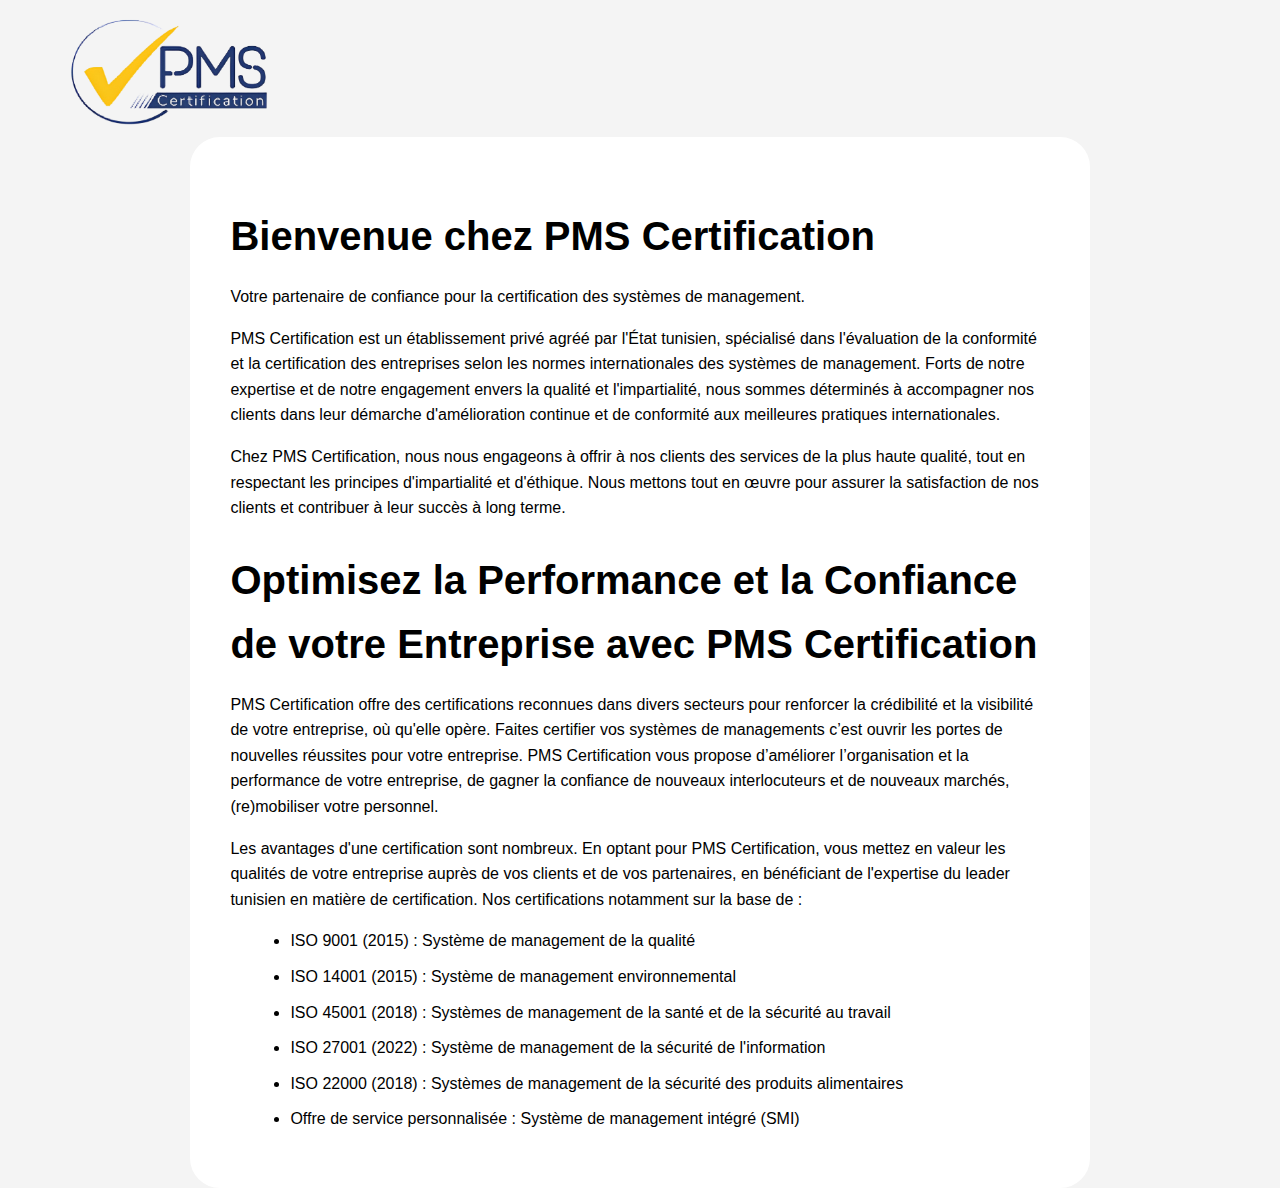
<file: CoursierPlus-main/acceuil.html>
<!DOCTYPE html>
<html lang="en">
<head>
    <meta charset="UTF-8">
    <meta name="viewport" content="width=device-width, initial-scale=1.0">
    <title>PMS:Qui somme nous </title>
    <style>
        body {
            font-family: Arial, sans-serif;
            line-height: 1.6;
            margin: 0;
            padding: 0;
            background-color: #f4f4f4;
        }
        
        .container {
            background: #ffffff;
            border-radius: 30px;
            border: 2px solid #ffffff;
            max-width: 64%;
            margin: 0 auto;
            padding: 3%;
        }
        
        .section {
            padding: 20px 0;
        }
        
        .section__title {
            text-align: center;
            font-size: 2.5em;
            margin-bottom: 20px;
        }
        
        .services__content {
            background: white;
            padding: 20px;
            border-radius: 8px;
            box-shadow: 0 0 10px rgba(0, 0, 0, 0.1);
        }
        .about-section h1 {
            font-size: 2.5em;
            margin-bottom: 10px;
        }
        
        .services__content h3 {
            margin-top: 20px;
            font-size: 1.5em;
            color: #333;
        }
        
        .services__content p {
            margin: 10px 0;
            color: #000000;
            text-align: justify;
        }
        .imgiso{
            margin-left: 5%;
            padding: auto;
            width: 17%;
        } .about-section ul {
            list-style-type: disc;
            margin-left: 20px;
        }

        .about-section ul li {
            margin-bottom: 10px;
            font-size: 1em;
            color: #000000;
        }

        
    </style>
</head>
<body>
    
    <img class="imgiso"   src="assets/img/ppback.png" alt="">
    <section class="about-section">
        <div class="container">
            
            <h1>Bienvenue chez PMS Certification</h1>
            <p>Votre partenaire de confiance pour la certification des systèmes de management.</p>
            <p>PMS Certification est un établissement privé agréé par l'État tunisien, spécialisé dans l'évaluation
                de la conformité et la certification des entreprises selon les normes
                internationales des systèmes de management. Forts de notre expertise et de notre engagement envers
                la qualité et l'impartialité, nous sommes déterminés à accompagner nos clients dans leur démarche
                d'amélioration continue et de conformité aux meilleures pratiques internationales.</p>
            <p>Chez PMS Certification, nous nous engageons à offrir à nos clients des services de la plus haute
                qualité, tout en respectant les principes d'impartialité et d'éthique. Nous mettons tout en œuvre
                pour assurer la satisfaction de nos clients et contribuer à leur succès à long terme.</p>
            <h1>Optimisez la Performance et la Confiance de votre Entreprise avec PMS Certification</h1>
            <p>PMS Certification offre des certifications reconnues dans divers secteurs pour renforcer la
                crédibilité et la visibilité de votre entreprise, où qu'elle opère. Faites certifier vos systèmes de
                managements c’est ouvrir les portes de nouvelles réussites pour votre entreprise. PMS Certification
                vous propose d’améliorer l’organisation et la performance de votre entreprise, de gagner la
                confiance de nouveaux interlocuteurs et de nouveaux marchés, (re)mobiliser votre personnel.</p>
            <p>Les avantages d'une certification sont nombreux. En optant pour PMS Certification, vous mettez en
                valeur les qualités de votre entreprise auprès de vos clients et de vos partenaires, en bénéficiant
                de l'expertise du leader tunisien en matière de certification. Nos certifications notamment sur la
                base de :</p>
            <ul>
                <li>ISO 9001 (2015) : Système de management de la qualité</li>
                <li>ISO 14001 (2015) : Système de management environnemental</li>
                <li>ISO 45001 (2018) : Systèmes de management de la santé et de la sécurité au travail</li>
                <li>ISO 27001 (2022) : Système de management de la sécurité de l'information</li>
                <li>ISO 22000 (2018) : Systèmes de management de la sécurité des produits alimentaires</li>
                <li>Offre de service personnalisée : Système de management intégré (SMI)</li>
            </ul>
        </div>
    </section>
</body>
</html>
</file>
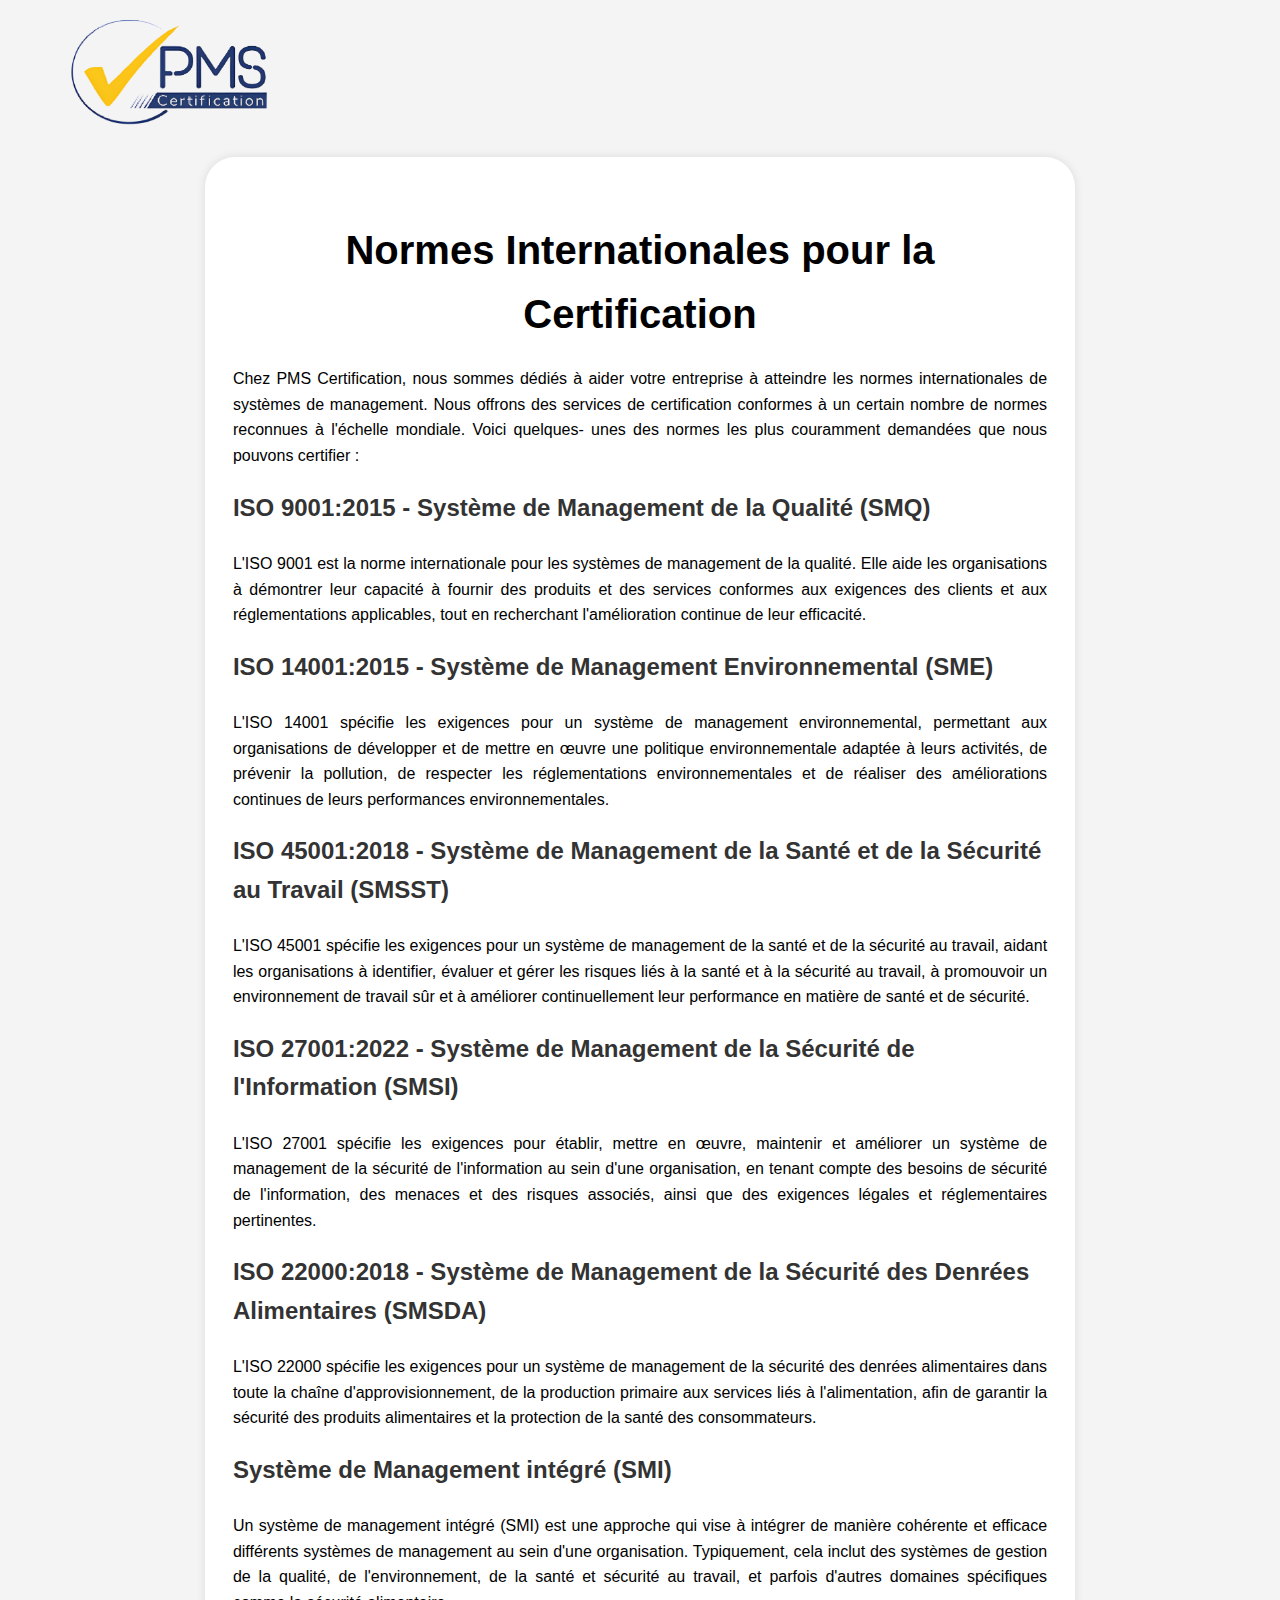
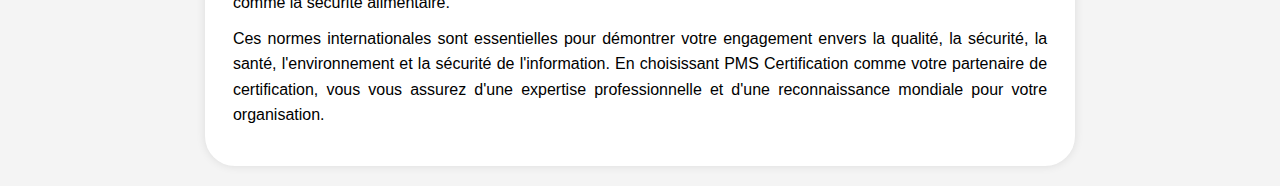
<file: CoursierPlus-main/Norme.html>
<!DOCTYPE html>
<html lang="en">
<head>
    <meta charset="UTF-8">
    <meta name="viewport" content="width=device-width, initial-scale=1.0">
    <link rel="icon" href="assets/img/pp.png">
    <title>PMS:Norme internationales pour la certification</title>
    <style>
        body {
            font-family: Arial, sans-serif;
            line-height: 1.6;
            margin: 0;
            padding: 0;
            background-color: #f4f4f4;
        }
        
        .container {
            max-width: 68%;
            margin: 0 auto;
            padding: 20px;
        }
        
        .section {
            padding: 20px 0;
        }
        
        .section__title {
            text-align: center;
            font-size: 2.5em;
            margin-bottom: 20px;
        }
        
        .services__content {
            border: 2px solid #ffffff;
            background: white;
            padding: 3%;
            border-radius: 30px;
            box-shadow: 0 0 10px rgba(0, 0, 0, 0.1);
        
        }
        
        .services__content h3 {
            margin-top: 20px;
            font-size: 1.5em;
            color: #333;
        }
        
        .services__content p {
            margin: 10px 0;
            color: #000000;
            text-align: justify;
        }
        .imgiso{
            margin-left: 5%;
            padding: auto;
            width: 17%;
        }
        
    </style>
</head>
<body>
    
    <img class="imgiso"   src="assets/img/ppback.png" alt="">
    <section class="services section container">
        
        <div class="services__content">
            <h2 class="section__title">Normes Internationales pour la Certification</h2>
            <p>Chez PMS Certification, nous sommes dédiés à aider votre entreprise à atteindre les normes
            internationales de systèmes de management. Nous offrons des services de certification
            conformes à un certain nombre de normes reconnues à l'échelle mondiale. Voici quelques-
            unes des normes les plus couramment demandées que nous pouvons certifier :</p>

            <h3>ISO 9001:2015 - Système de Management de la Qualité (SMQ)</h3>
            <p>L'ISO 9001 est la norme internationale pour les systèmes de management de la qualité. Elle
            aide les organisations à démontrer leur capacité à fournir des produits et des services
            conformes aux exigences des clients et aux réglementations applicables, tout en recherchant
            l'amélioration continue de leur efficacité.</p>

            <h3>ISO 14001:2015 - Système de Management Environnemental (SME)</h3>
            <p>L'ISO 14001 spécifie les exigences pour un système de management environnemental,
            permettant aux organisations de développer et de mettre en œuvre une politique
            environnementale adaptée à leurs activités, de prévenir la pollution, de respecter les
            réglementations environnementales et de réaliser des améliorations continues de leurs
            performances environnementales.</p>

            <h3>ISO 45001:2018 - Système de Management de la Santé et de la Sécurité au Travail (SMSST)</h3>
            <p>L'ISO 45001 spécifie les exigences pour un système de management de la santé et de la
            sécurité au travail, aidant les organisations à identifier, évaluer et gérer les risques liés à la
            santé et à la sécurité au travail, à promouvoir un environnement de travail sûr et à améliorer
            continuellement leur performance en matière de santé et de sécurité.</p>

            <h3>ISO 27001:2022 - Système de Management de la Sécurité de l'Information (SMSI)</h3>
            <p>L'ISO 27001 spécifie les exigences pour établir, mettre en œuvre, maintenir et améliorer un
            système de management de la sécurité de l'information au sein d'une organisation, en tenant
            compte des besoins de sécurité de l'information, des menaces et des risques associés, ainsi que
            des exigences légales et réglementaires pertinentes.</p>

            <h3>ISO 22000:2018 - Système de Management de la Sécurité des Denrées Alimentaires (SMSDA)</h3>
            <p>L'ISO 22000 spécifie les exigences pour un système de management de la sécurité des
            denrées alimentaires dans toute la chaîne d'approvisionnement, de la production primaire aux
            services liés à l'alimentation, afin de garantir la sécurité des produits alimentaires et la
            protection de la santé des consommateurs.</p>
            <h3>Système de Management intégré (SMI) </h3>
            <p>Un système de management intégré (SMI) est une approche qui vise à intégrer de manière cohérente et efficace différents systèmes de management au sein d'une organisation. Typiquement, cela inclut des systèmes de gestion de la qualité, de l'environnement, de la santé et sécurité au travail, et parfois d'autres domaines spécifiques comme la sécurité alimentaire.</p>

            <p>Ces normes internationales sont essentielles pour démontrer votre engagement envers la
            qualité, la sécurité, la santé, l'environnement et la sécurité de l'information. En choisissant
            PMS Certification comme votre partenaire de certification, vous vous assurez d'une expertise
            professionnelle et d'une reconnaissance mondiale pour votre organisation.</p>
        </div>
    </section>
</body>
</html>
</file>
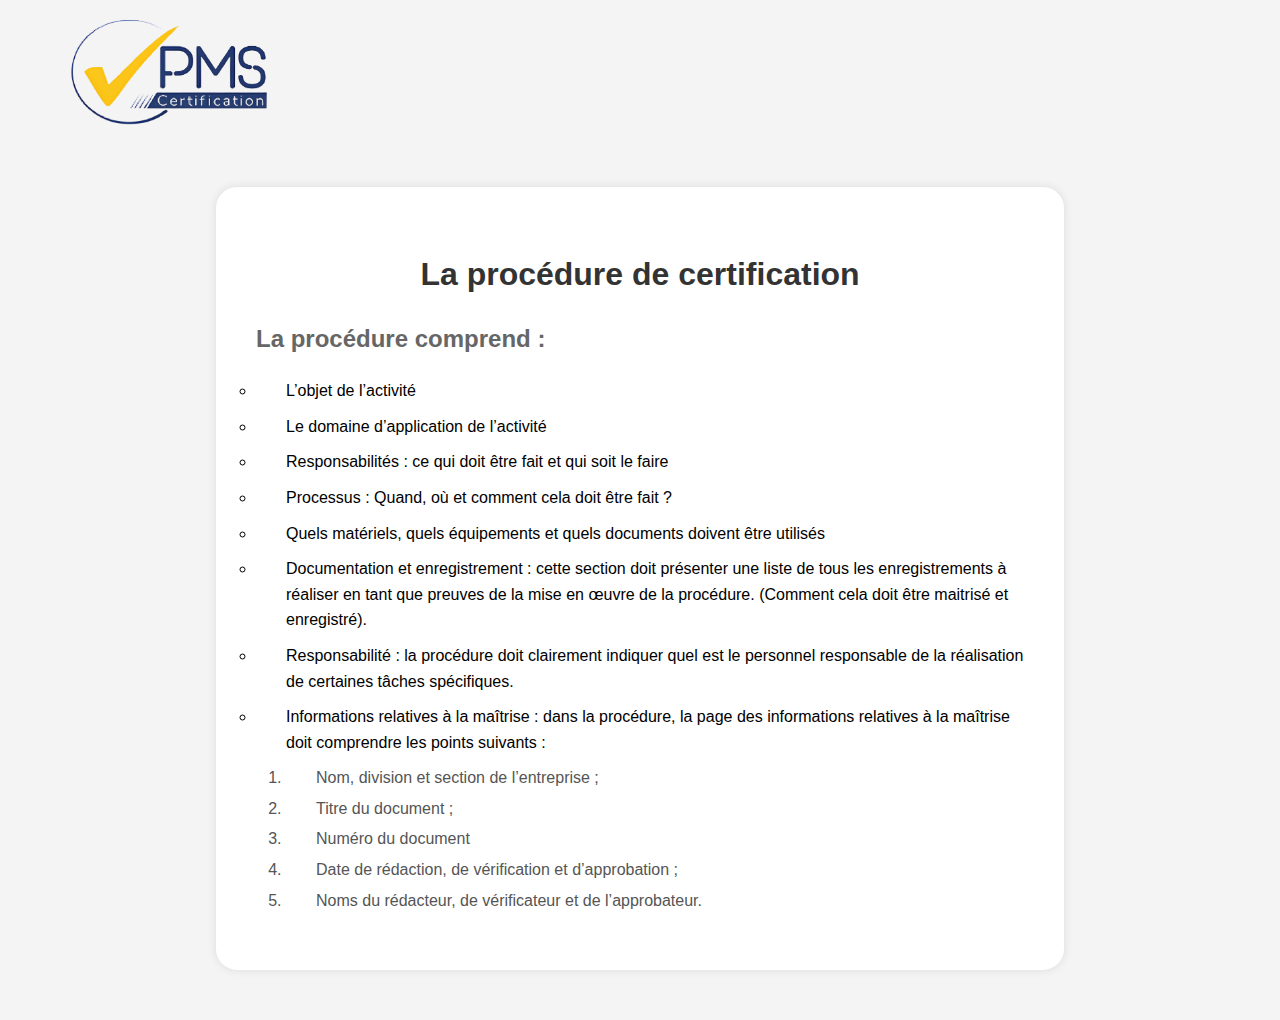
<file: CoursierPlus-main/procedure.html>
<!DOCTYPE html>
<html lang="en">
<head>
    <meta charset="UTF-8">
    <meta name="viewport" content="width=device-width, initial-scale=1.0">
    <link rel="icon" href="assets/img/pp.png">
    <title>PMS:La procédure de certification</title>
    <style>
        body {
            font-family: Arial, sans-serif;
            line-height: 1.6;
            margin: 0;
            padding: 0;
            background-color: #f4f4f4;
        }
        
        .container {
            max-width: 60%;
            margin: 50px auto;
            padding: 3%;
            background: white;
            border-radius: 21px;
            box-shadow: 0 0 10px rgba(0, 0, 0, 0.1);
            border: 2px solid #ffffff;
        }
        
        h1 {
            text-align: center;
            font-size: 2em;
            margin-bottom: 20px;
            color: #333;
        }
        
        h2 {
            font-size: 1.5em;
            margin-top: 20px;
            color: #666;
        }
        
        .content ul {
            list-style-type: none;
            padding: 0;
        }
        
        .content ul li {
            list-style-type: circle;
            background-size: 20px;
            padding-left: 30px;
            margin-bottom: 10px;
        }
        
        .content ul ul {
            margin-top: 10px;
            margin-bottom: 10px;
        }
        
        .content ul ul li {
            
            background-size: 20px;
            padding-left: 30px;
            margin-bottom: 5px;
            list-style-type: decimal;
            color: #555;
        }
        
        .imgiso{
            margin-left: 5%;
            padding: auto;
            width: 17%;
        }
        
    </style>
</head>
<body>
    
    <img class="imgiso"   src="assets/img/ppback.png" alt="">
    <div class="container">
        <h1>La procédure de certification</h1>
        <div class="content">
            <h2>La procédure comprend :</h2>
            <ul>
                <li>L’objet de l’activité</li>
                <li>Le domaine d’application de l’activité</li>
                <li>Responsabilités : ce qui doit être fait et qui soit le faire</li>
                <li>Processus : Quand, où et comment cela doit être fait ?</li>
                <li>Quels matériels, quels équipements et quels documents doivent être utilisés</li>
                <li>Documentation et enregistrement : cette section doit présenter une liste de tous les
                    enregistrements à réaliser en tant que preuves de la mise en œuvre de la procédure.
                    (Comment cela doit être maitrisé et enregistré).
                </li>
                <li>Responsabilité : la procédure doit clairement indiquer quel est le personnel
                    responsable de la réalisation de certaines tâches spécifiques.
                </li>
                <li>
                    Informations relatives à la maîtrise : dans la procédure, la page des informations
                    relatives à la maîtrise doit comprendre les points suivants :
                    <ul>
                        <li>Nom, division et section de l’entreprise ;</li>
                        <li>Titre du document ;</li>
                        <li>Numéro du document</li>
                        <li>Date de rédaction, de vérification et d’approbation ;</li>
                        <li>Noms du rédacteur, de vérificateur et de l’approbateur.</li>
                    </ul>
                </li>
            </ul>
        </div>
    </div>
</body>
</html>
</file>
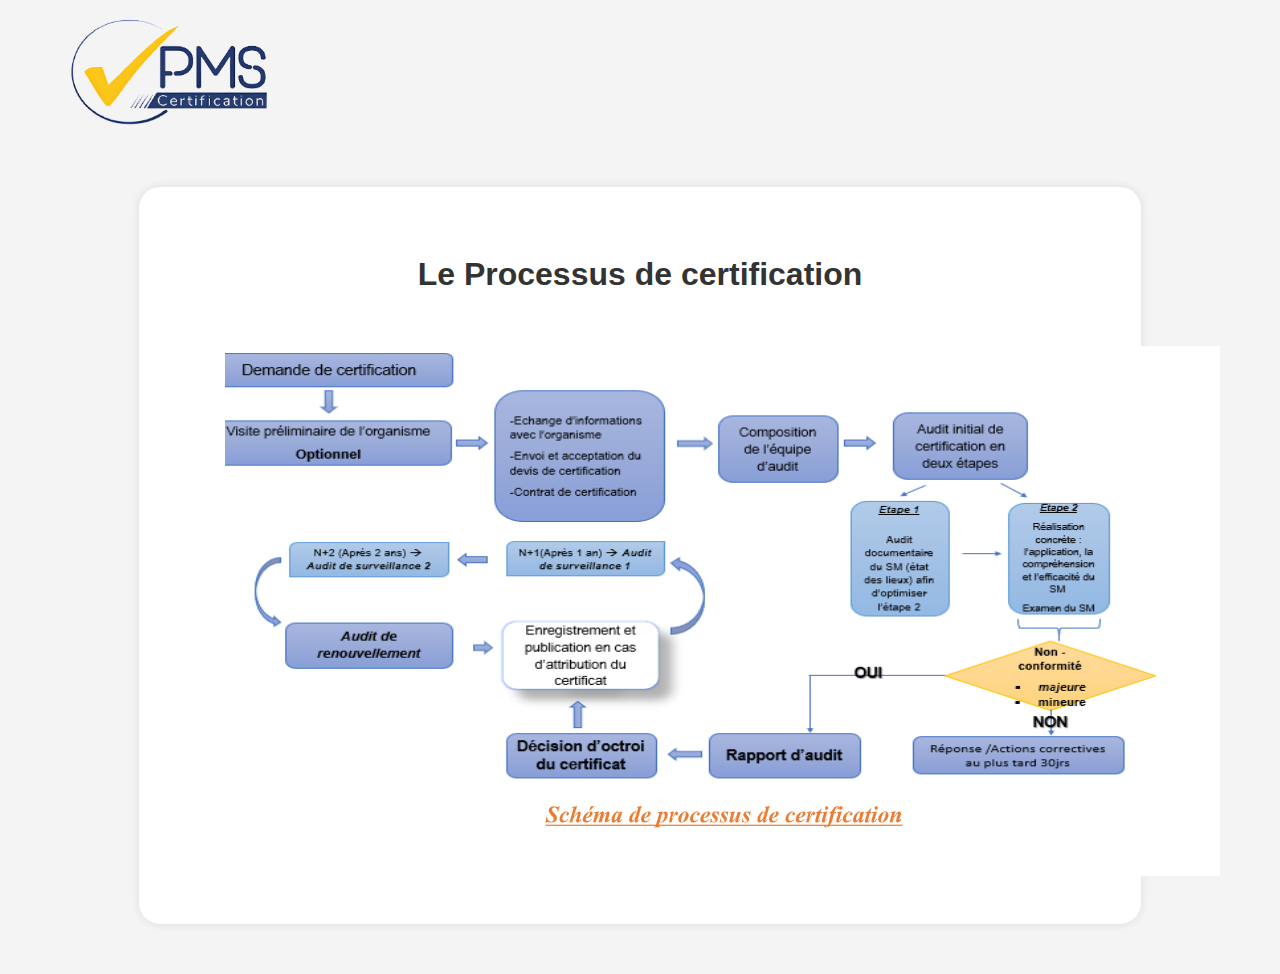
<file: CoursierPlus-main/processus.html>
<!DOCTYPE html>
<html lang="en">
<head>
    <meta charset="UTF-8">
    <meta name="viewport" content="width=device-width, initial-scale=1.0">
    <link rel="icon" href="assets/img/pp.png">
    <title>PMS:Le Processus de certification</title>
    <style>
        body {
            font-family: Arial, sans-serif;
            line-height: 1.6;
            margin: 0;
            padding: 0;
            background-color: #f4f4f4;
        }
        
        .container {
            max-width: 72%;
            margin: 50px auto;
            padding: 3%;
            background: white;
            border-radius: 21px;
            box-shadow: 0 0 10px rgba(0, 0, 0, 0.1);
            border: 2px solid #ffffff;
        }
        
        h1 {
            text-align: center;
            font-size: 2em;
            margin-bottom: 20px;
            color: #333;
        }
        
        h2 {
            font-size: 165%;
            margin-bottom: 11%;
            color: #00069e;
        }
        
        
        .image-section{
            margin-left: 5%;
            margin-top: 5%;
        }
        
        .imgiso{
            margin-left: 5%;
            padding: auto;
            width: 17%;
        }
        
    </style>
</head>
<body>
    
    <img class="imgiso"   src="assets/img/ppback.png" alt="">
    <div class="container">
        <h1>Le Processus de certification</h1>
        <div class="image-section">
            <img src="assets/img/shema.png" alt="Schéma de processus de certification">
            
        </div>
    </div>
</body>
</html>
</file>
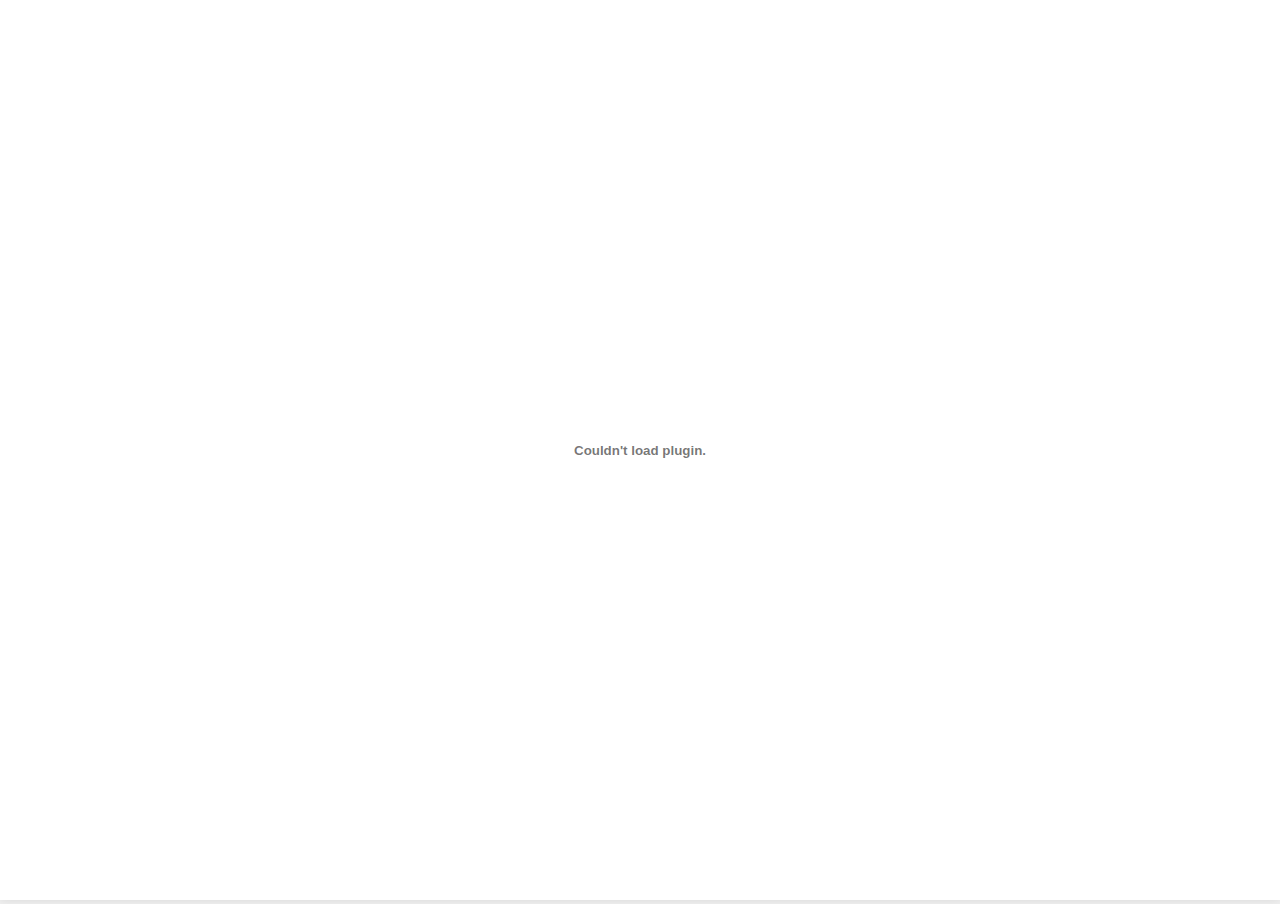
<file: CoursierPlus-main/regle.html>
<!DOCTYPE html>
<html lang="fr">
<head>
    <meta charset="UTF-8">
    <meta name="viewport" content="width=device-width, initial-scale=1.0">
    <link rel="icon" href="assets/img/pp.png">
    <title>Règles générales de certification
    </title>
    <style>
        body {
            font-family: Arial, sans-serif;
            margin: 0;
            padding: 0;
            display: flex;
            justify-content: center;
            align-items: center;
            height: 100vh;
            background-color: #f0f0f0;
        }
        .pdf-container {
            width: 100%;
            height: 100%;
            box-shadow: 0 0 10px rgba(0, 0, 0, 0.1);
            background-color: #fff;
        }
        embed {
            width: 100%;
            height: 100%;
        }
    </style>
</head>
<body>
    <div class="pdf-container">
        <embed src="./assets/img/Régles générales de certification PMS certfication.pdf" type="application/pdf">
    </div>
</body>
</html>
</file>
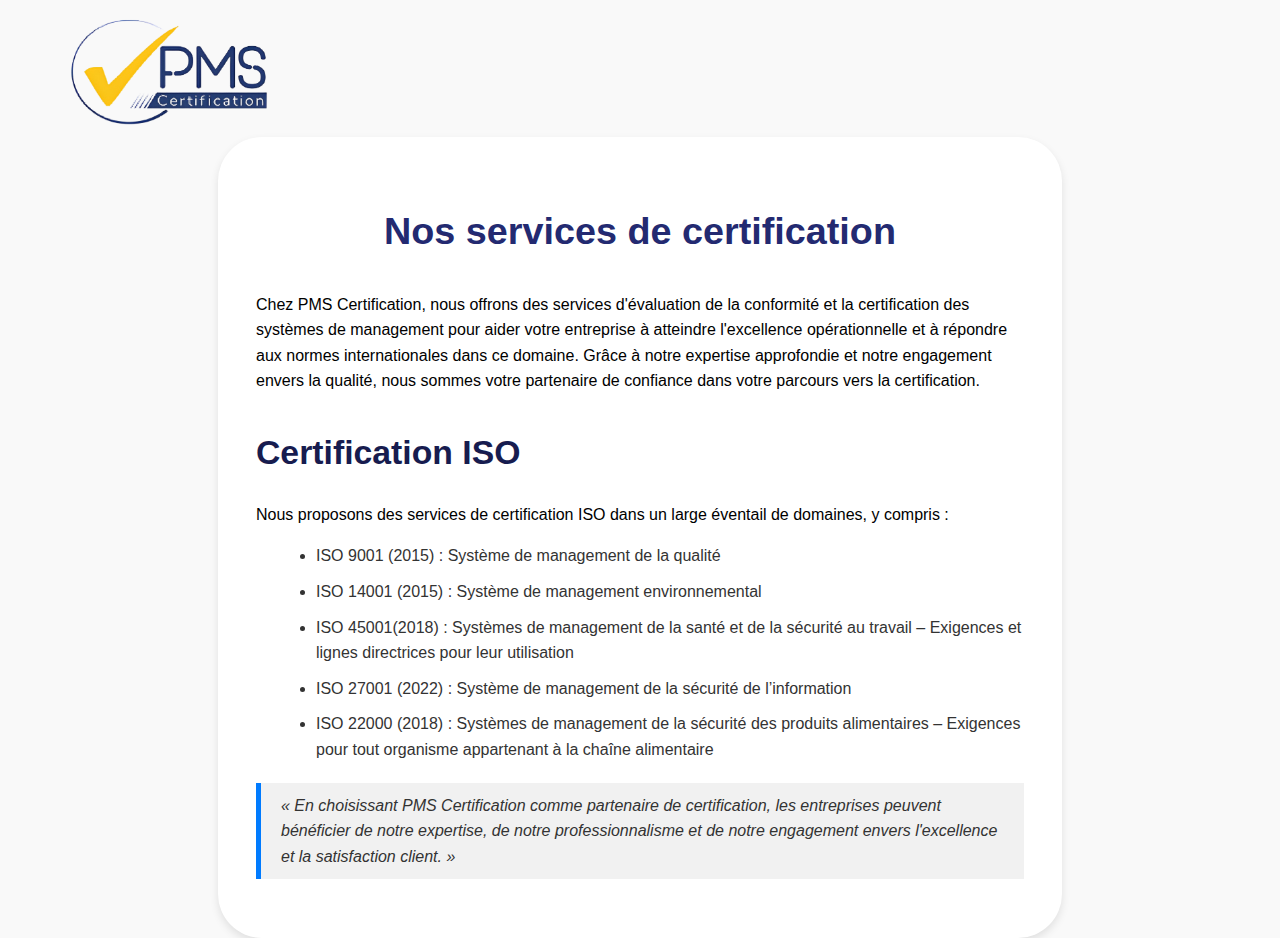
<file: CoursierPlus-main/service-certification.html>
<!DOCTYPE html>
<html lang="en">
<head>
    <meta charset="UTF-8">
    <meta name="viewport" content="width=device-width, initial-scale=1.0">
    <link rel="icon" href="assets/img/pp.png">
    <title>PMS:Nos services</title>
    <style>
        body {
            font-family: Arial, sans-serif;
            line-height: 1.6;
            margin: 0;
            padding: 0;
            background-color: #f9f9f9;
            color: #333;
        }
        
        .certification-services {
            max-width: 60%;
            margin: 0% auto;
            padding: 3%;
            background-color: #fff;
            border-radius: 44px;
            box-shadow: 0 4px 8px rgba(0, 0, 0, 0.1);
        }
        
        h1 {
            text-align: center;
            font-size: 236%;
            margin-bottom: 4%;
            color: #232a71
        }
        
        h2 {
            font-size: 211%;
            margin-top: 4%;
            margin-bottom: 3%;
            color: #171c4f;
        }
        
        p {
            margin-bottom: 2%;
            color: black
        }
        
        ul {
            list-style-type: disc;
            margin-left: 20px;
            margin-bottom: 15px;
        }
        
        li {
            margin-bottom: 10px;
        }
        
        blockquote {
            margin: 20px 0;
            padding: 10px 20px;
            background-color: #f1f1f1;
            border-left: 5px solid #007bff;
            font-style: italic;
        }
        .imgiso{
            margin-left: 5%;
            padding: auto;
            width: 17%;
        }
        
        
    </style>
</head>
<body>
    
    <img class="imgiso"   src="assets/img/ppback.png" alt="">
    <section class="certification-services">
        <h1>Nos services de certification</h1>
        <p>
            Chez PMS Certification, nous offrons des services d'évaluation de la conformité
            et la certification des systèmes de management pour aider votre entreprise à
            atteindre l'excellence opérationnelle et à répondre aux normes internationales
            dans ce domaine. Grâce à notre expertise approfondie et notre engagement
            envers la qualité, nous sommes votre partenaire de confiance dans votre
            parcours vers la certification.
        </p>
        
        <h2>Certification ISO</h2>
        <p>
            Nous proposons des services de certification ISO dans un large éventail de
            domaines, y compris :
        </p>
        <ul>
            <li>ISO 9001 (2015) : Système de management de la qualité</li>
            <li>ISO 14001 (2015) : Système de management environnemental</li>
            <li>ISO 45001(2018) : Systèmes de management de la santé et de la sécurité au travail – Exigences et lignes directrices pour leur utilisation</li>
            <li>ISO 27001 (2022) : Système de management de la sécurité de l’information</li>
            <li>ISO 22000 (2018) : Systèmes de management de la sécurité des produits alimentaires – Exigences pour tout organisme appartenant à la chaîne alimentaire</li>
        </ul>
       
        <blockquote>
            « En choisissant PMS Certification comme partenaire de certification, les
            entreprises peuvent bénéficier de notre expertise, de notre professionnalisme
            et de notre engagement envers l&#39;excellence et la satisfaction client. »
        </blockquote>
    </section>
</body>
</html>
</file>
